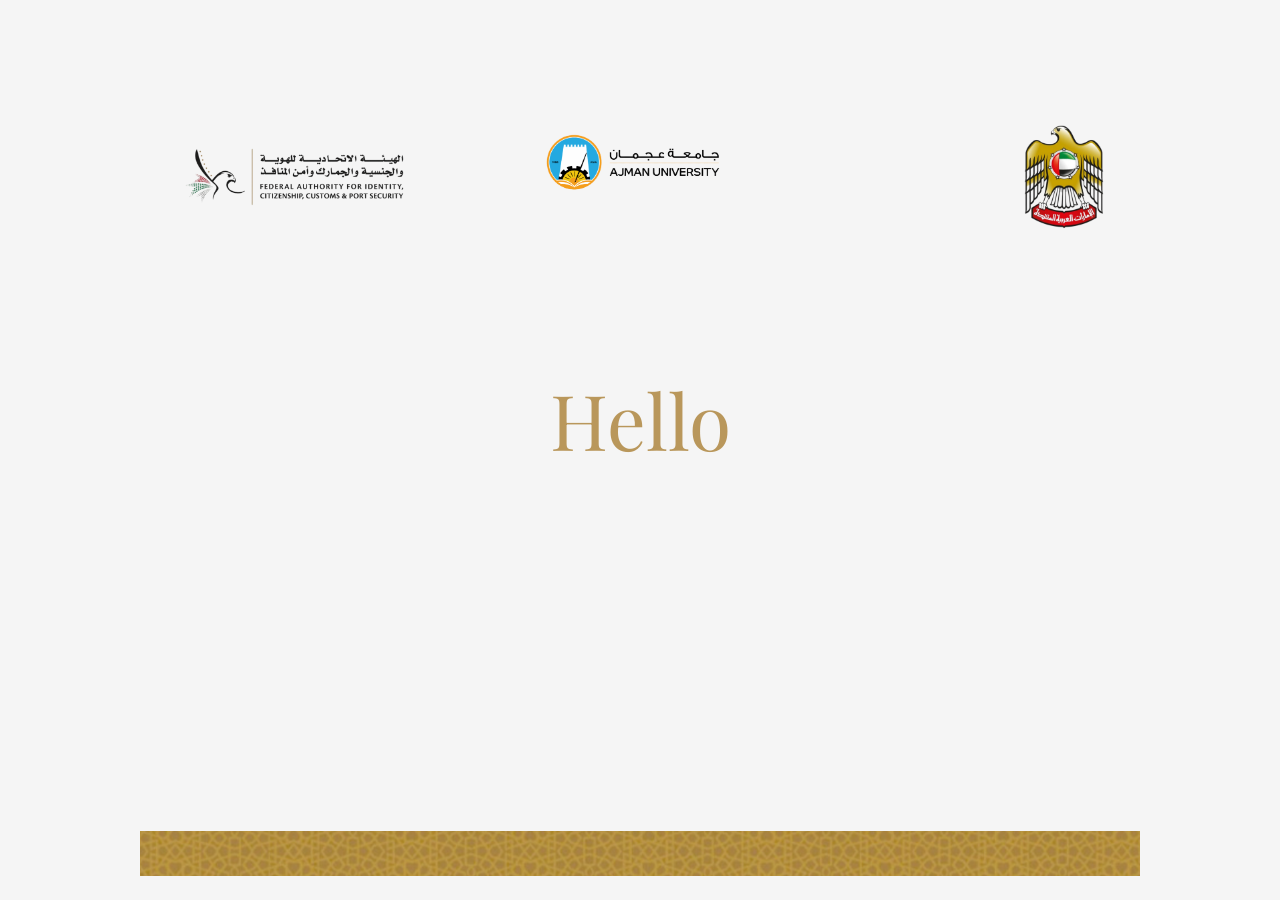
<file: frontend/public/index.html>
<!DOCTYPE html>
<html lang="en">
<head>
  <meta charset="UTF-8" />
  <meta name="viewport" content="width=device-width, initial-scale=1.0" />
  <title>Hala ICP Assistant</title>

  <link href="https://fonts.googleapis.com/css2?family=Cairo:wght@400;600&family=Playfair+Display:wght@400;600&family=Noto+Sans+Devanagari:wght@400;600&family=Noto+Sans+Bengali:wght@400;600&family=Noto+Sans+Malayalam:wght@400;600&family=Noto+Sans+Tamil:wght@400;600&family=Noto+Sans+SC:wght@400;600&display=swap" rel="stylesheet">

  <link rel="stylesheet" href="style.css" />
</head>

<body>
  <main class="app">

    <div class="header">
  <img src="assets/icp-logo.png" class="logo-left">

  <img src="assets/ajman-logo.png" class="logo-center">

  <img src="assets/uae-emblem.png" class="logo-right">
</div>

    <section class="hello">
      <h1 id="helloText">Hello</h1>
    </section>

    <section id="flagsGrid" class="flags-grid"></section>

  </main>

  <div class="bottom-strip">
    <img src="assets/strip.png" alt="Gold strip">
  </div>

  <script src="script.js"></script>
</body>
</html>
</file>
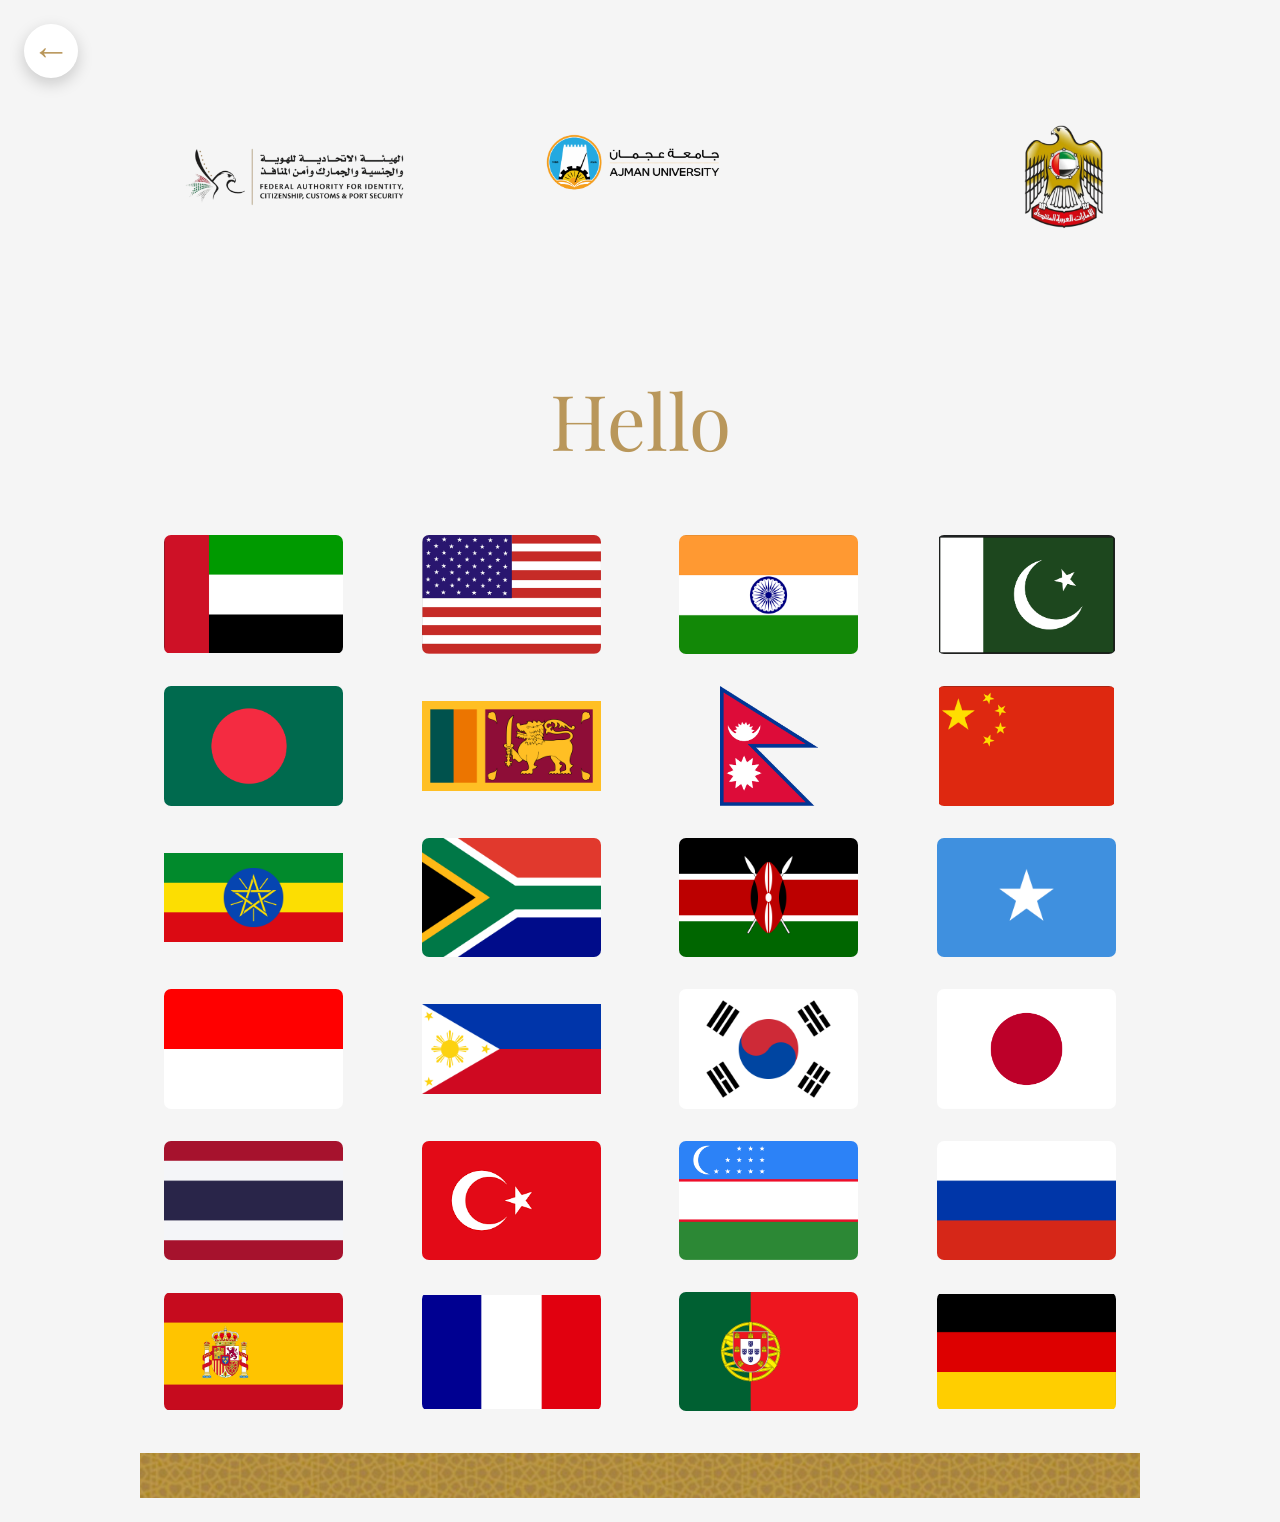
<file: frontend/public/flags.html>
<!DOCTYPE html>
<html lang="en">
<head>
  <meta charset="UTF-8" />
  <meta name="viewport" content="width=device-width, initial-scale=1.0" />
  <title>Hala ICP Assistant</title>

  <link href="https://fonts.googleapis.com/css2?family=Cairo:wght@400;600&family=Playfair+Display:wght@400;600&family=Noto+Sans+Devanagari:wght@400;600&family=Noto+Sans+Bengali:wght@400;600&family=Noto+Sans+Malayalam:wght@400;600&family=Noto+Sans+Tamil:wght@400;600&family=Noto+Sans+SC:wght@400;600&display=swap" rel="stylesheet">

  <link rel="stylesheet" href="style.css" />
</head>

<body>
  <main class="app">

    <div class="header">
      <img src="assets/icp-logo.png" class="logo-left">
      <img src="assets/ajman-logo.png" class="logo-center">
      <img src="assets/uae-emblem.png" class="logo-right">
    </div>
    
    <button class="back-button" onclick="goBackToEmployee()">←</button>


    <section class="hello">
      <h1 id="helloText">Hello</h1>
    </section>

    <section id="flagsGrid" class="flags-grid"></section>

  </main>

  <div class="bottom-strip">
    <img src="assets/strip.png" alt="Gold strip">
  </div>

  <script src="flags.js"></script>
</body>
</html>
</file>
<file: frontend/public/style.css>
* {
  box-sizing: border-box;
}

body {
  margin: 0;
  background: #f5f5f5;
  font-family: "Segoe UI", Arial, sans-serif;
  min-height: 100vh;
  display: flex;
  flex-direction: column;
  overflow-x: hidden;
}

.app {
  flex: 1;
  width: min(92vw, 1050px);
  margin: 0 auto;
  padding: clamp(1rem, 2vw, 1.6rem);
}

/* Header */
.header {
  display: grid;
  grid-template-columns: 1fr 1fr 1fr; /* 3 equal sections */
  align-items: center;
  padding: 0 clamp(1rem, 3vw, 2rem);
}

.logo-left {
  justify-self: start;
  width: clamp(180px, 20vw, 260px);
}

.logo-center {
  justify-self: center;
  width: clamp(190px, 22vw, 300px);
  margin-top: 20px;
}

.logo-right {
  justify-self: end;
  width: clamp(60px, 7vw, 90px);
}

.header img {
  height: auto;
  object-fit: contain;
}

/* Hello */
.hello {
  text-align: center;
  margin-top: clamp(1rem, 2.5vh, 2rem);

  min-height: 140px;        /* 👈 flexible but stable */
  display: flex;
  align-items: center;
  justify-content: center;
}

.hello h1 {
  margin: 0;
  color: #b9975b;
  font-weight: 400;
  font-size: clamp(3rem, 6vw, 5rem);
  font-family: "Playfair Display", serif;

  line-height: 1;
  white-space: nowrap;
  transition: opacity 0.3s ease;
}

/* Flags */
.flags-grid {
  margin-top: clamp(2rem, 5vh, 3.5rem);
  display: grid;
  grid-template-columns: repeat(4, 1fr);
  gap: clamp(1.4rem, 2.5vw, 2.4rem);
  justify-items: center;
}

.flag-card {
  width: clamp(130px, 14vw, 180px);
  display: flex;
  flex-direction: column;
  align-items: center;
  cursor: pointer;
  position: relative;
}

.flag-card img {
  width: 100%;
  aspect-ratio: 3 / 2;
  height: auto;
  object-fit: contain;
  border-radius: 7px;
  transition: transform 0.2s ease, box-shadow 0.2s ease;
}

.flag-card img:hover {
  transform: scale(1.06);
  box-shadow: 0 0.4rem 1rem rgba(0, 0, 0, 0.18);
}

.flag-card.active img {
  outline: 3px solid #b9975b;
  outline-offset: 4px;
}

/* Dropdown */
.dropdown {
  margin-top: 0.6rem;
  width: 100%;
  background: white;
  border-radius: 0.6rem;
  box-shadow: 0 0.4rem 1rem rgba(0, 0, 0, 0.2);
  overflow: hidden;
  z-index: 10;
}

.dropdown button {
  width: 100%;
  padding: 0.65rem;
  border: none;
  background: #b9975b;
  color: white;
  cursor: pointer;
  font-size: 0.95rem;
}

.dropdown button:hover {
  background: #9c7d4a;
}

.subtitle-box {
  width: min(80vw, 650px);
  min-height: 48px;
  padding: 0.8rem 1.2rem;
  border-radius: 1rem;
  background: white;
  color: #333;
  font-size: clamp(1rem, 2vw, 1.25rem);
  text-align: center;
  box-shadow: 0 0.3rem 0.8rem rgba(0,0,0,0.12);
}

/* Bottom strip */
.bottom-strip {
  width: min(86vw, 1000px);
  margin: 1rem auto 1.5rem auto;
}

.bottom-strip img {
  display: block;
  width: 100%;
  height: clamp(2.5rem, 5vh, 3.8rem);
  object-fit: cover;
}

/* Mobile */
@media (max-width: 480px) {
  .app {
    width: 95vw;
    padding: 1rem;
  }

  .logo-left {
    width: clamp(130px, 42vw, 180px);
  }

  .logo-right {
    width: clamp(45px, 14vw, 65px);
  }

  .hello {
    margin-top: 2rem;
  }

  .hello h1 {
    font-size: clamp(2.4rem, 10vw, 3rem);
  }

  .flags-grid {
    grid-template-columns: repeat(3, 1fr);
    gap: 1.2rem;
  }

  .flag-card {
    width: clamp(85px, 25vw, 105px);
  }

  .bottom-strip {
    width: 90vw;
  }

  .bottom-strip img {
    height: 2.8rem;
  }
}

/* Tablet */
@media (min-width: 481px) and (max-width: 900px) {
  .flags-grid {
    grid-template-columns: repeat(4, 1fr);
  }

  .flag-card {
    width: clamp(110px, 18vw, 150px);
  }
}
/* ========================= */
/* Assistant Page Layout */
/* ========================= */

.assistant-screen {
  min-height: 60vh;
  display: flex;
  flex-direction: column;
  align-items: center;
  justify-content: center;
  gap: clamp(1rem, 3vh, 2rem);
  padding-top: clamp(1rem, 2vh, 2rem);
}

.avatar-area {
  width: min(65vw, 360px);

  /* 🔥 FIX: match avatar aspect ratio */
  aspect-ratio: 252 / 377;

  border-radius: 2rem;
  background: #ffffff;

  display: flex;
  align-items: center;
  justify-content: center;

  box-shadow: 0 0.8rem 2rem rgba(0, 0, 0, 0.12);
  overflow: hidden;
}

#avatarVideo {
  width: 100%;
  height: 100%;
  transform: scale(0.9);
  object-fit: contain;
  object-position: center center;
  display: block;
  background: white;
}

.assistant-controls {
  display: flex;
  gap: 1rem;
}

.mic-button,
.end-button {
  border: none;
  border-radius: 999px;
  padding: 0.8rem 1.6rem;
  font-size: 0.95rem;
  cursor: pointer;
  transition: all 0.2s ease;
}

.mic-button {
  background: #b9975b;
  color: white;
}

.end-button {
  background: #ffffff;
  color: #333;
  box-shadow: 0 0.3rem 0.8rem rgba(0,0,0,0.15);
}

.back-button {
  position: fixed;
  top: 24px;
  left: 24px;
  width: 54px;
  height: 54px;
  border: none;
  border-radius: 50%;
  background: white;
  color: #b9975b;
  font-size: 2.4rem;
  font-weight: 900;
  line-height: 1;
  cursor: pointer;
  box-shadow: 0 0.35rem 1rem rgba(0, 0, 0, 0.18);
  display: flex;
  align-items: center;
  justify-content: center;
  z-index: 100;
  transition: all 0.2s ease;
}

.back-button:hover {
  background: #b9975b;
  color: white;
  transform: translateX(-3px);
}

.mode-screen {
  min-height: 75vh;
  display: flex;
  flex-direction: column;
  align-items: center;
  justify-content: center;
  gap: 30px;
  text-align: center;
}

.mode-screen h1 {
  font-size: clamp(2.5rem, 5vw, 4rem);
  color: #b9975b;
  margin: 0;
}

.mode-actions {
  display: flex;
  gap: 30px;
}

.mode-btn {
  width: 220px;
  height: 130px;
  border: none;
  border-radius: 28px;
  background: white;
  color: #333;
  font-size: 1.5rem;
  font-weight: 600;
  cursor: pointer;
  box-shadow: 0 0.7rem 1.8rem rgba(0,0,0,0.15);
}

.mode-btn:hover {
  transform: translateY(-4px);
  background: #b9975b;
  color: white;
}

@media (max-width: 480px) {
  .assistant-screen {
    min-height: 62vh;
  }

  .avatar-area {
    width: 78vw;
  }

  .assistant-controls {
    flex-direction: column;
    width: 80%;
  }

  .mic-button,
  .end-button {
    width: 100%;
  }
}
/* ========================= */
/* Mobile Optimization */
/* ========================= */

@media (max-width: 480px) {
  .assistant-screen {
    min-height: 65vh;
    gap: 1.5rem;
  }

  .avatar-area {
    width: 85vw;
  }

  .assistant-controls {
    flex-direction: column;
    width: 80%;
  }

  .mic-button,
  .end-button {
    width: 100%;
  }
}
</file>
